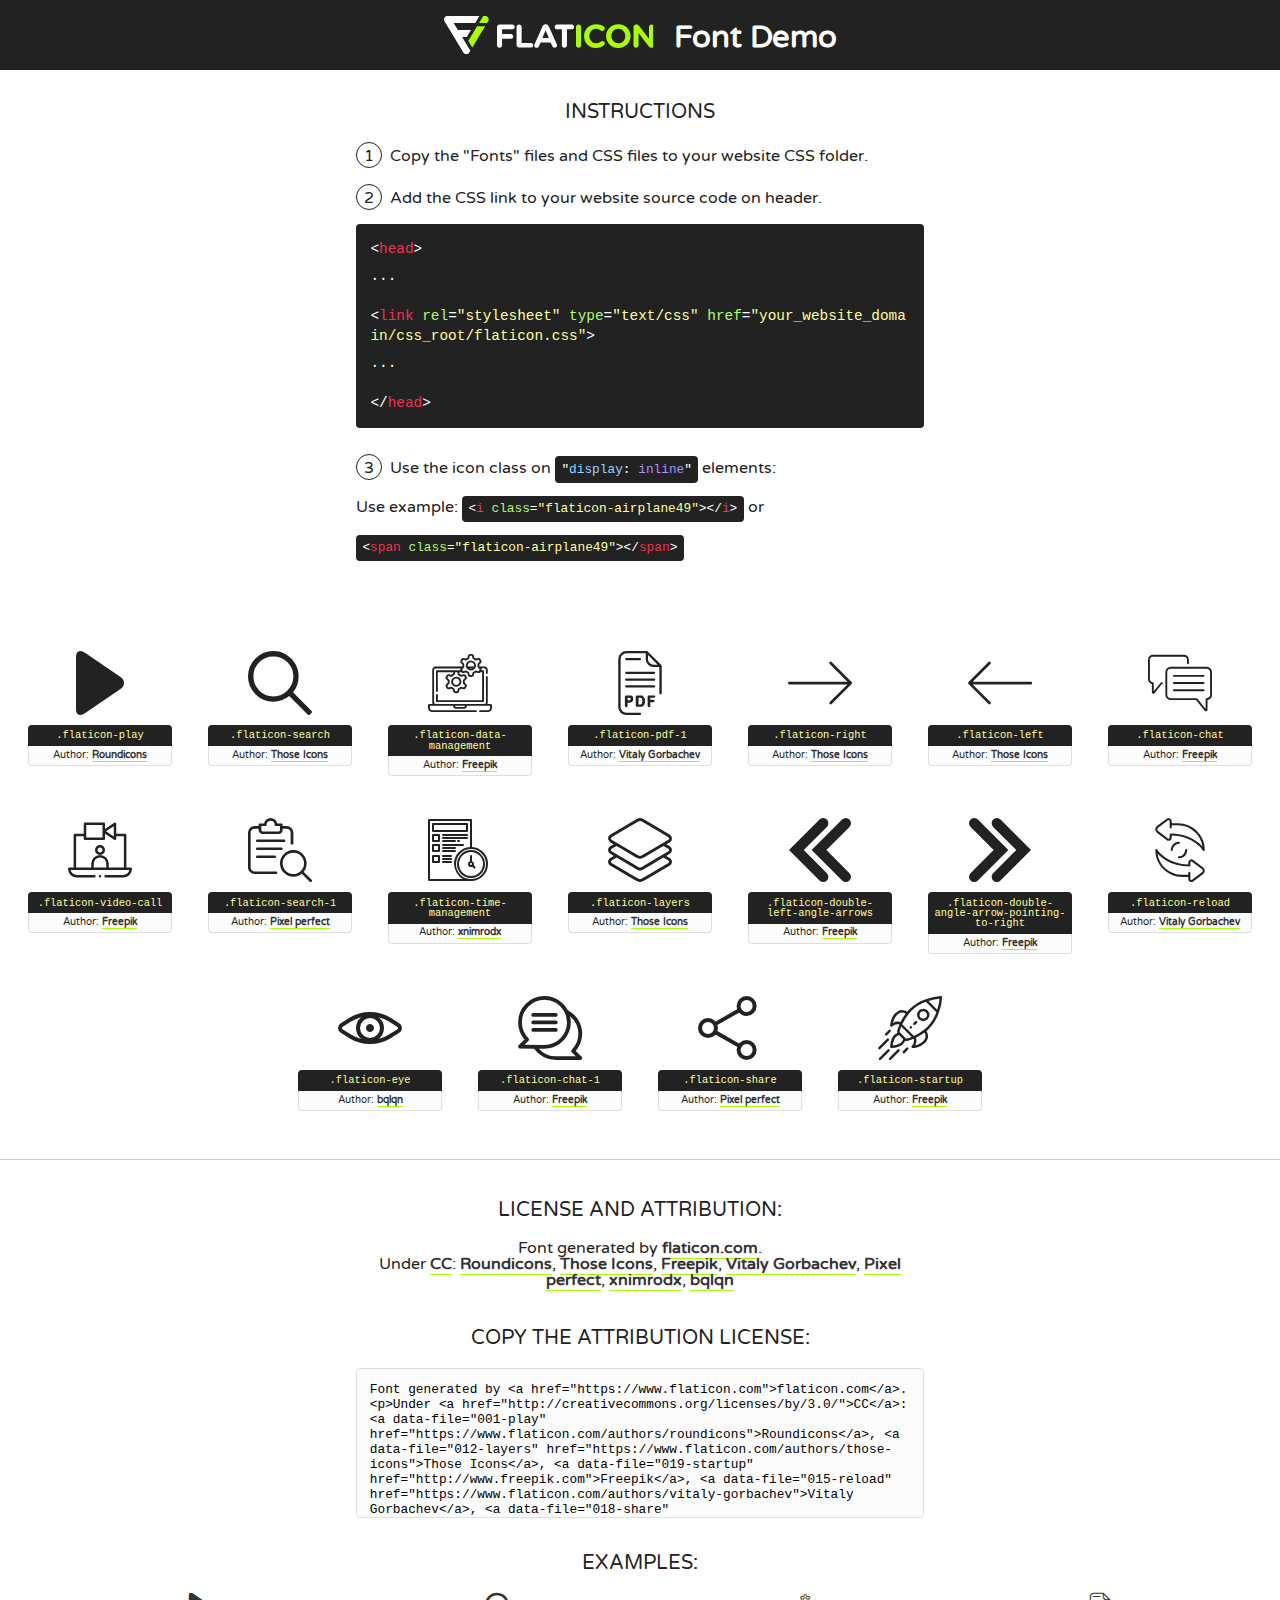
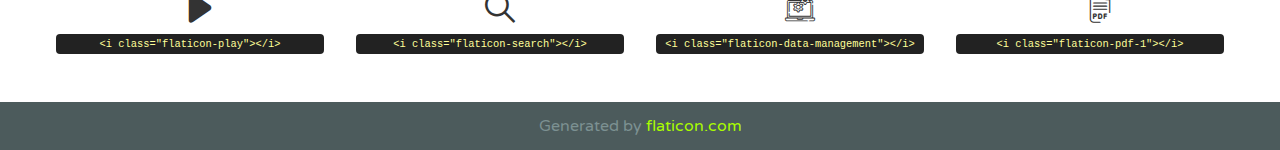
<file: assets/css/flaticon.html>
<!DOCTYPE html>
<!--
  Flaticon icon font: Flaticon
  Creation date: 27/07/2020 13:07
-->
<html>
<!DOCTYPE html>
<html>

<head>
    <title>Flaticon WebFont</title>
    <link href="http://fonts.googleapis.com/css?family=Varela+Round" rel="stylesheet" type="text/css" />
    <link rel="stylesheet" type="text/css" href="flaticon.css">
    <meta charset="UTF-8">
    <style>
    html, body, div, span, applet, object, iframe,
    h1, h2, h3, h4, h5, h6, p, blockquote, pre,
    a, abbr, acronym, address, big, cite, code,
    del, dfn, em, img, ins, kbd, q, s, samp,
    small, strike, strong, sub, sup, tt, var,
    b, u, i, center,
    dl, dt, dd, ol, ul, li,
    fieldset, form, label, legend,
    table, caption, tbody, tfoot, thead, tr, th, td,
    article, aside, canvas, details, embed, 
    figure, figcaption, footer, header, hgroup, 
    menu, nav, output, ruby, section, summary,
    time, mark, audio, video {
        margin: 0;
        padding: 0;
        border: 0;
        font-size: 100%;
        font: inherit;
        vertical-align: baseline;
    }
    /* HTML5 display-role reset for older browsers */
    article, aside, details, figcaption, figure, 
    footer, header, hgroup, menu, nav, section {
        display: block;
    }
    body {
        line-height: 1;
    }
    ol, ul {
        list-style: none;
    }
    blockquote, q {
        quotes: none;
    }
    blockquote:before, blockquote:after,
    q:before, q:after {
        content: '';
        content: none;
    }
    table {
        border-collapse: collapse;
        border-spacing: 0;
    }
    body {
        font-family: 'Varela Round', Helvetica, Arial, sans-serif;
        font-size: 16px;
        color: #222;
    }
    a {
        color: #333;
        border-bottom: 1px solid #a9fd00;
        font-weight: bold;
        text-decoration: none;
    }
    * {
        -moz-box-sizing: border-box;
        -webkit-box-sizing: border-box;
        box-sizing: border-box;
        margin: 0;
        padding: 0;
    }
    [class^="flaticon-"]:before, [class*=" flaticon-"]:before, [class^="flaticon-"]:after, [class*=" flaticon-"]:after {
        font-family: Flaticon;
        font-size: 30px;
        font-style: normal;
        margin-left: 20px;
        color: #333;
    }
    .wrapper {
        max-width: 600px;
        margin: auto;
        padding: 0 1em;
    }
    .title {
        font-size: 1.25em;
        text-align: center;
        margin-bottom: 1em;
        text-transform: uppercase;
    }
    header {
        text-align: center;
        background-color: #222;
        color: #fff;
        padding: 1em;
    }
    header .logo {
        width: 210px;
        height: 38px;
        display: inline-block;
        vertical-align: middle;
        margin-right: 1em;
        border: none;
    }
    header strong {
        font-size: 1.95em;
        font-weight: bold;
        vertical-align: middle;
        margin-top: 5px;
        display: inline-block;
    }
    .demo {
        margin: 2em auto;
        line-height: 1.25em;
    }
    .demo ul li {
        margin-bottom: 1em;
    }
    .demo ul li .num {
        color: #222;
        border-radius: 20px;
        display: inline-block;
        width: 26px;
        padding: 3px;
        height: 26px;
        text-align: center;
        margin-right: 0.5em;
        border: 1px solid #222;
    }
    .demo ul li code {
        background-color: #222;
        border-radius: 4px;
        padding: 0.25em 0.5em;
        display: inline-block;
        color: #fff;
        font-family: Consolas,Monaco,Lucida Console,Liberation Mono,DejaVu Sans Mono,Bitstream Vera Sans Mono,Courier New, monospace;
        font-weight: lighter;
        margin-top: 1em;
        font-size: 0.8em;
        word-break: break-all;
    }
    .demo ul li code.big {
        padding: 1em;
        font-size: 0.9em;
    }
    .demo ul li code .red {
        color: #EF3159;
    }
    .demo ul li code .green {
        color: #ACFF65;
    }
    .demo ul li code .yellow {
        color: #FFFF99;
    }
    .demo ul li code .blue {
        color: #99D3FF;
    }
    .demo ul li code .purple {
        color: #A295FF;
    }
    .demo ul li code .dots {
        margin-top: 0.5em;
        display: block;
    }
    #glyphs {
        border-bottom: 1px solid #ccc;
        padding: 2em 0;
        text-align: center;
    }
    .glyph {
        display: inline-block;
        width: 9em;
        margin: 1em;
        text-align: center;
        vertical-align: top;
        background: #FFF;
    }
    .glyph .glyph-icon {
        padding: 10px;
        display: block;
        font-family:"Flaticon";
        font-size: 64px;
        line-height: 1;
    }
    .glyph .glyph-icon:before {
        font-size: 64px;
        color: #222;
        margin-left: 0;
    }
    .class-name {
        font-size: 0.65em;
        background-color: #222;
        color: #fff;
        border-radius: 4px 4px 0 0;
        padding: 0.5em;
        color: #FFFF99;
        font-family: Consolas,Monaco,Lucida Console,Liberation Mono,DejaVu Sans Mono,Bitstream Vera Sans Mono,Courier New, monospace;
    }
    .author-name {
        font-size: 0.6em;
        background-color: #fcfcfd;
        border: 1px solid #DEDEE4;
        border-top: 0;
        border-radius: 0 0 4px 4px;
        padding: 0.5em;
    }
    .class-name:last-child {
        font-size: 10px;
        color:#888;
    }
    .class-name:last-child a {
        font-size: 10px;
        color:#555;
    }
    .class-name:last-child a:hover {
        color:#a9fd00;
    }
    .glyph > input {
        display: block;
        width: 100px;
        margin: 5px auto;
        text-align: center;
        font-size: 12px;
        cursor: text;
    }
    .glyph > input.icon-input {
        font-family:"Flaticon";
        font-size: 16px;
        margin-bottom: 10px;
    }
    .attribution .title {
        margin-top: 2em;
    }
    .attribution textarea {
        background-color: #fcfcfd;
        padding: 1em;
        border: none;
        box-shadow: none;
        border: 1px solid #DEDEE4;
        border-radius: 4px;
        resize: none;
        width: 100%;
        height: 150px;
        font-size: 0.8em;
        font-family: Consolas,Monaco,Lucida Console,Liberation Mono,DejaVu Sans Mono,Bitstream Vera Sans Mono,Courier New, monospace;
        -webkit-appearance: none;
    }
    .iconsuse {
        margin: 2em auto;
        text-align: center;
        max-width: 1200px;
    }
    .iconsuse:after {
        content: '';
        display: table;
        clear: both;
    }
    .iconsuse .image {
        float: left;
        width: 25%;
        padding: 0 1em;
    }
    .iconsuse .image p {
        margin-bottom: 1em;
    }
    .iconsuse .image span {
        display: block;
        font-size: 0.65em;
        background-color: #222;
        color: #fff;
        border-radius: 4px;
        padding: 0.5em;
        color: #FFFF99;
        margin-top: 1em;
        font-family: Consolas,Monaco,Lucida Console,Liberation Mono,DejaVu Sans Mono,Bitstream Vera Sans Mono,Courier New, monospace;
    }
    #footer {
        text-align: center;
        background-color: #4C5B5C;
        color: #7c9192;
        padding: 1em;
    }
    #footer a {
        border: none;
        color: #a9fd00;
        font-weight: normal;
    }
    @media (max-width: 960px) {
        .iconsuse .image {
            width: 50%;
        }
    }
    @media (max-width: 560px) {
        .iconsuse .image {
            width: 100%;
        }
    }
    </style>
</head>

<body class="characters-off">

    <header>
        <a href="https://www.flaticon.com" target="_blank" class="logo">
            <svg version="1.1" xmlns="http://www.w3.org/2000/svg" xmlns:xlink="http://www.w3.org/1999/xlink" xmlns:a="http://ns.adobe.com/AdobeSVGViewerExtensions/3.0/" viewBox="0 0 560.875 102.036" enable-background="new 0 0 560.875 102.036" xml:space="preserve">
                <defs>
                </defs>
                <g>
                    <g class="letters">
                        <path fill="#ffffff" d="M141.596,29.675c0-3.777,2.985-6.767,6.764-6.767h34.438c3.426,0,6.15,2.728,6.15,6.15
                        c0,3.43-2.724,6.149-6.15,6.149h-27.674v13.091h23.719c3.429,0,6.151,2.724,6.151,6.15c0,3.43-2.723,6.149-6.151,6.149h-23.719
                        v17.574c0,3.773-2.986,6.761-6.764,6.761c-3.779,0-6.764-2.989-6.764-6.761V29.675z"></path>
                        <path fill="#ffffff" d="M193.844,29.149c0-3.781,2.985-6.767,6.764-6.767c3.776,0,6.763,2.985,6.763,6.767v42.957h25.039
                        c3.426,0,6.149,2.726,6.149,6.153c0,3.425-2.723,6.15-6.149,6.15h-31.802c-3.779,0-6.764-2.986-6.764-6.768V29.149z"></path>
                        <path fill="#ffffff" d="M241.891,75.71l21.438-48.407c1.492-3.341,4.215-5.357,7.906-5.357h0.792
                        c3.686,0,6.323,2.017,7.815,5.357l21.439,48.407c0.436,0.967,0.701,1.845,0.701,2.723c0,3.602-2.809,6.501-6.414,6.501
                        c-3.161,0-5.269-1.845-6.499-4.655l-4.132-9.661h-27.059l-4.301,10.102c-1.144,2.631-3.426,4.214-6.237,4.214
                        c-3.517,0-6.24-2.81-6.24-6.325C241.1,77.64,241.451,76.677,241.891,75.71z M279.932,58.666l-8.521-20.297l-8.526,20.297H279.932
                        z"></path>
                        <path fill="#ffffff" d="M314.864,35.387H301.86c-3.429,0-6.239-2.813-6.239-6.238c0-3.429,2.811-6.24,6.239-6.24h39.533
                        c3.426,0,6.237,2.811,6.237,6.24c0,3.425-2.811,6.238-6.237,6.238h-13.001v42.785c0,3.773-2.99,6.761-6.764,6.761
                        c-3.779,0-6.764-2.989-6.764-6.761V35.387z"></path>
                        <path fill="#A9FD00" d="M352.615,29.149c0-3.781,2.985-6.767,6.767-6.767c3.774,0,6.761,2.985,6.761,6.767v49.024
                        c0,3.773-2.987,6.761-6.761,6.761c-3.781,0-6.767-2.989-6.767-6.761V29.149z"></path>
                        <path fill="#A9FD00" d="M374.132,53.836v-0.179c0-17.481,13.178-31.801,32.065-31.801c9.22,0,15.459,2.458,20.557,6.238
                        c1.402,1.054,2.637,2.985,2.637,5.357c0,3.692-2.985,6.59-6.681,6.59c-1.845,0-3.071-0.702-4.044-1.319
                        c-3.776-2.813-7.729-4.393-12.562-4.393c-10.364,0-17.831,8.611-17.831,19.154v0.173c0,10.542,7.291,19.329,17.831,19.329
                        c5.715,0,9.492-1.756,13.359-4.834c1.049-0.874,2.458-1.491,4.039-1.491c3.429,0,6.325,2.813,6.325,6.236
                        c0,2.106-1.056,3.78-2.282,4.834c-5.539,4.834-12.036,7.733-21.878,7.733C387.572,85.464,374.132,71.493,374.132,53.836z"></path>
                        <path fill="#A9FD00" d="M433.009,53.836v-0.179c0-17.481,13.79-31.801,32.766-31.801c18.981,0,32.592,14.143,32.592,31.628v0.173
                        c0,17.483-13.785,31.807-32.769,31.807C446.625,85.464,433.009,71.32,433.009,53.836z M484.224,53.836v-0.179
                        c0-10.539-7.725-19.326-18.626-19.326c-10.893,0-18.449,8.611-18.449,19.154v0.173c0,10.542,7.73,19.329,18.626,19.329
                        C476.676,72.986,484.224,64.378,484.224,53.836z"></path>
                        <path fill="#A9FD00" d="M506.233,29.321c0-3.774,2.99-6.763,6.767-6.763h1.401c3.252,0,5.183,1.583,7.029,3.953l26.093,34.265
                        V29.059c0-3.692,2.99-6.677,6.681-6.677c3.683,0,6.671,2.985,6.671,6.677v48.934c0,3.78-2.987,6.765-6.764,6.765h-0.436
                        c-3.257,0-5.188-1.581-7.034-3.953l-27.056-35.492v32.944c0,3.687-2.985,6.676-6.678,6.676c-3.683,0-6.673-2.989-6.673-6.676
                        V29.321z"></path>
                    </g>
                    <g class="insignia">
                        <path fill="#ffffff" d="M48.372,56.137h12.517l11.156-18.537H37.186L25.688,18.539h57.825L94.668,0H9.271
                        C5.925,0,2.842,1.801,1.198,4.716c-1.644,2.907-1.593,6.482,0.134,9.343l50.38,83.501c1.678,2.781,4.689,4.476,7.938,4.476
                        c3.246,0,6.257-1.695,7.935-4.476l2.898-4.804L48.372,56.137z"></path>
                        <g class="i">
                            <path fill="#A9FD00" d="M93.575,18.539h0.031v0.004l21.652,0.004l2.705-4.488c1.727-2.861,1.778-6.436,0.133-9.343
                            C116.454,1.801,113.371,0,110.026,0h-5.294L93.575,18.539z"></path>
                            <polygon fill="#A9FD00" points="88.291,27.356 64.725,66.486 75.519,84.404 109.942,27.356"></polygon>
                        </g>
                    </g>
                </g>
            </svg>
        </a>
        <strong>Font Demo</strong>
    </header>


    <section class="demo wrapper">

        <p class="title">Instructions</p>

        <ul>
            <li>
                <span class="num">1</span>Copy the "Fonts" files and CSS files to your website CSS folder.
            </li>
            <li>
                <span class="num">2</span>Add the CSS link to your website source code on header.
                <code class="big">
                    &lt;<span class="red">head</span>&gt;
                    <br/><span class="dots">...</span>
                    <br/>&lt;<span class="red">link</span> <span class="green">rel</span>=<span class="yellow">"stylesheet"</span> <span class="green">type</span>=<span class="yellow">"text/css"</span> <span class="green">href</span>=<span class="yellow">"your_website_domain/css_root/flaticon.css"</span>&gt;
                    <br/><span class="dots">...</span>
                    <br/>&lt;/<span class="red">head</span>&gt;
                </code>
            </li>

            <li>
                <p>
                    <span class="num">3</span>Use the icon class on <code>"<span class="blue">display</span>:<span class="purple"> inline</span>"</code> elements:
                    <br />
                    Use example: <code>&lt;<span class="red">i</span> <span class="green">class</span>=<span class="yellow">&quot;flaticon-airplane49&quot;</span>&gt;&lt;/<span class="red">i</span>&gt;</code> or <code>&lt;<span class="red">span</span> <span class="green">class</span>=<span class="yellow">&quot;flaticon-airplane49&quot;</span>&gt;&lt;/<span class="red">span</span>&gt;</code>
            </li>
        </ul>

    </section>




   <section id="glyphs">          
    
      
        <div class="glyph"><div class="glyph-icon flaticon-play"></div>
            <div class="class-name">.flaticon-play</div>
            <div class="author-name">Author: <a data-file="001-play" href="https://www.flaticon.com/authors/roundicons">Roundicons</a> </div> 
        </div>        
        
        <div class="glyph"><div class="glyph-icon flaticon-search"></div>
            <div class="class-name">.flaticon-search</div>
            <div class="author-name">Author: <a data-file="002-search" href="https://www.flaticon.com/authors/those-icons">Those Icons</a> </div> 
        </div>        
        
        <div class="glyph"><div class="glyph-icon flaticon-data-management"></div>
            <div class="class-name">.flaticon-data-management</div>
            <div class="author-name">Author: <a data-file="003-data-management" href="http://www.freepik.com">Freepik</a> </div> 
        </div>        
        
        <div class="glyph"><div class="glyph-icon flaticon-pdf-1"></div>
            <div class="class-name">.flaticon-pdf-1</div>
            <div class="author-name">Author: <a data-file="005-pdf-1" href="https://www.flaticon.com/authors/vitaly-gorbachev">Vitaly Gorbachev</a> </div> 
        </div>        
        
        <div class="glyph"><div class="glyph-icon flaticon-right"></div>
            <div class="class-name">.flaticon-right</div>
            <div class="author-name">Author: <a data-file="006-right" href="https://www.flaticon.com/authors/those-icons">Those Icons</a> </div> 
        </div>        
        
        <div class="glyph"><div class="glyph-icon flaticon-left"></div>
            <div class="class-name">.flaticon-left</div>
            <div class="author-name">Author: <a data-file="007-left" href="https://www.flaticon.com/authors/those-icons">Those Icons</a> </div> 
        </div>        
        
        <div class="glyph"><div class="glyph-icon flaticon-chat"></div>
            <div class="class-name">.flaticon-chat</div>
            <div class="author-name">Author: <a data-file="008-chat" href="http://www.freepik.com">Freepik</a> </div> 
        </div>        
        
        <div class="glyph"><div class="glyph-icon flaticon-video-call"></div>
            <div class="class-name">.flaticon-video-call</div>
            <div class="author-name">Author: <a data-file="009-video-call" href="http://www.freepik.com">Freepik</a> </div> 
        </div>        
        
        <div class="glyph"><div class="glyph-icon flaticon-search-1"></div>
            <div class="class-name">.flaticon-search-1</div>
            <div class="author-name">Author: <a data-file="010-search-1" href="https://www.flaticon.com/authors/pixel-perfect">Pixel perfect</a> </div> 
        </div>        
        
        <div class="glyph"><div class="glyph-icon flaticon-time-management"></div>
            <div class="class-name">.flaticon-time-management</div>
            <div class="author-name">Author: <a data-file="011-time-management" href="https://www.flaticon.com/authors/xnimrodx">xnimrodx</a> </div> 
        </div>        
        
        <div class="glyph"><div class="glyph-icon flaticon-layers"></div>
            <div class="class-name">.flaticon-layers</div>
            <div class="author-name">Author: <a data-file="012-layers" href="https://www.flaticon.com/authors/those-icons">Those Icons</a> </div> 
        </div>        
        
        <div class="glyph"><div class="glyph-icon flaticon-double-left-angle-arrows"></div>
            <div class="class-name">.flaticon-double-left-angle-arrows</div>
            <div class="author-name">Author: <a data-file="013-double-left-angle-arrows" href="http://www.freepik.com">Freepik</a> </div> 
        </div>        
        
        <div class="glyph"><div class="glyph-icon flaticon-double-angle-arrow-pointing-to-right"></div>
            <div class="class-name">.flaticon-double-angle-arrow-pointing-to-right</div>
            <div class="author-name">Author: <a data-file="014-double-angle-arrow-pointing-to-right" href="http://www.freepik.com">Freepik</a> </div> 
        </div>        
        
        <div class="glyph"><div class="glyph-icon flaticon-reload"></div>
            <div class="class-name">.flaticon-reload</div>
            <div class="author-name">Author: <a data-file="015-reload" href="https://www.flaticon.com/authors/vitaly-gorbachev">Vitaly Gorbachev</a> </div> 
        </div>        
        
        <div class="glyph"><div class="glyph-icon flaticon-eye"></div>
            <div class="class-name">.flaticon-eye</div>
            <div class="author-name">Author: <a data-file="016-eye" href="https://www.flaticon.com/authors/bqlqn">bqlqn</a> </div> 
        </div>        
        
        <div class="glyph"><div class="glyph-icon flaticon-chat-1"></div>
            <div class="class-name">.flaticon-chat-1</div>
            <div class="author-name">Author: <a data-file="017-chat-1" href="http://www.freepik.com">Freepik</a> </div> 
        </div>        
        
        <div class="glyph"><div class="glyph-icon flaticon-share"></div>
            <div class="class-name">.flaticon-share</div>
            <div class="author-name">Author: <a data-file="018-share" href="https://www.flaticon.com/authors/pixel-perfect">Pixel perfect</a> </div> 
        </div>        
        
        <div class="glyph"><div class="glyph-icon flaticon-startup"></div>
            <div class="class-name">.flaticon-startup</div>
            <div class="author-name">Author: <a data-file="019-startup" href="http://www.freepik.com">Freepik</a> </div> 
        </div>        
        

    </section>



    <section class="attribution wrapper"   style="text-align:center;">

      <div class="title">License and attribution:</div><div class="attrDiv">Font generated by <a href="https://www.flaticon.com">flaticon.com</a>. <div><p>Under <a href="http://creativecommons.org/licenses/by/3.0/">CC</a>: <a data-file="001-play" href="https://www.flaticon.com/authors/roundicons">Roundicons</a>, <a data-file="012-layers" href="https://www.flaticon.com/authors/those-icons">Those Icons</a>, <a data-file="019-startup" href="http://www.freepik.com">Freepik</a>, <a data-file="015-reload" href="https://www.flaticon.com/authors/vitaly-gorbachev">Vitaly Gorbachev</a>, <a data-file="018-share" href="https://www.flaticon.com/authors/pixel-perfect">Pixel perfect</a>, <a data-file="011-time-management" href="https://www.flaticon.com/authors/xnimrodx">xnimrodx</a>, <a data-file="016-eye" href="https://www.flaticon.com/authors/bqlqn">bqlqn</a></p>  </div>
      </div>
      <div class="title">Copy the Attribution License:</div>

    <textarea onclick="this.focus();this.select();">Font generated by &lt;a href=&quot;https://www.flaticon.com&quot;&gt;flaticon.com&lt;/a&gt;. <p>Under <a href="http://creativecommons.org/licenses/by/3.0/">CC</a>: <a data-file="001-play" href="https://www.flaticon.com/authors/roundicons">Roundicons</a>, <a data-file="012-layers" href="https://www.flaticon.com/authors/those-icons">Those Icons</a>, <a data-file="019-startup" href="http://www.freepik.com">Freepik</a>, <a data-file="015-reload" href="https://www.flaticon.com/authors/vitaly-gorbachev">Vitaly Gorbachev</a>, <a data-file="018-share" href="https://www.flaticon.com/authors/pixel-perfect">Pixel perfect</a>, <a data-file="011-time-management" href="https://www.flaticon.com/authors/xnimrodx">xnimrodx</a>, <a data-file="016-eye" href="https://www.flaticon.com/authors/bqlqn">bqlqn</a></p>  
     </textarea>

    </section>

    <section class="iconsuse">

          <div class="title">Examples:</div>            
             
            <div class="image">
                <p>
                    <i class="glyph-icon flaticon-play"></i> 
                    <span>&lt;i class=&quot;flaticon-play&quot;&gt;&lt;/i&gt;</span>
                </p>
            </div>
            
            <div class="image">
                <p>
                    <i class="glyph-icon flaticon-search"></i> 
                    <span>&lt;i class=&quot;flaticon-search&quot;&gt;&lt;/i&gt;</span>
                </p>
            </div>
            
            <div class="image">
                <p>
                    <i class="glyph-icon flaticon-data-management"></i> 
                    <span>&lt;i class=&quot;flaticon-data-management&quot;&gt;&lt;/i&gt;</span>
                </p>
            </div>
            
            <div class="image">
                <p>
                    <i class="glyph-icon flaticon-pdf-1"></i> 
                    <span>&lt;i class=&quot;flaticon-pdf-1&quot;&gt;&lt;/i&gt;</span>
                </p>
            </div>
                       
        </div>
                            
    </section>

<div id="footer">
    <div>Generated by <a href="https://www.flaticon.com">flaticon.com</a>
    </div>
</div>



</body>
</html>
</file>
<file: assets/css/flaticon.css>
/*
  	Flaticon icon font: Flaticon
  	Creation date: 27/07/2020 13:07
  	*/

@font-face {
  font-family: "Flaticon";
  src: url("./Flaticon.eot");
  src: url("./Flaticon.eot?#iefix") format("embedded-opentype"),
       url("./Flaticon.woff2") format("woff2"),
       url("./Flaticon.woff") format("woff"),
       url("./Flaticon.ttf") format("truetype"),
       url("./Flaticon.svg#Flaticon") format("svg");
  font-weight: normal;
  font-style: normal;
}

@media screen and (-webkit-min-device-pixel-ratio:0) {
  @font-face {
    font-family: "Flaticon";
    src: url("./Flaticon.svg#Flaticon") format("svg");
  }
}

[class^="flaticon-"]:before, [class*=" flaticon-"]:before,
[class^="flaticon-"]:after, [class*=" flaticon-"]:after {   
  font-family: Flaticon;
font-style: normal;

}

.flaticon-play:before { content: "\f100"; }
.flaticon-search:before { content: "\f101"; }
.flaticon-data-management:before { content: "\f102"; }
.flaticon-pdf-1:before { content: "\f103"; }
.flaticon-right:before { content: "\f104"; }
.flaticon-left:before { content: "\f105"; }
.flaticon-chat:before { content: "\f106"; }
.flaticon-video-call:before { content: "\f107"; }
.flaticon-search-1:before { content: "\f108"; }
.flaticon-time-management:before { content: "\f109"; }
.flaticon-layers:before { content: "\f10a"; }
.flaticon-double-left-angle-arrows:before { content: "\f10b"; }
.flaticon-double-angle-arrow-pointing-to-right:before { content: "\f10c"; }
.flaticon-reload:before { content: "\f10d"; }
.flaticon-eye:before { content: "\f10e"; }
.flaticon-chat-1:before { content: "\f10f"; }
.flaticon-share:before { content: "\f110"; }
.flaticon-startup:before { content: "\f111"; }
</file>
